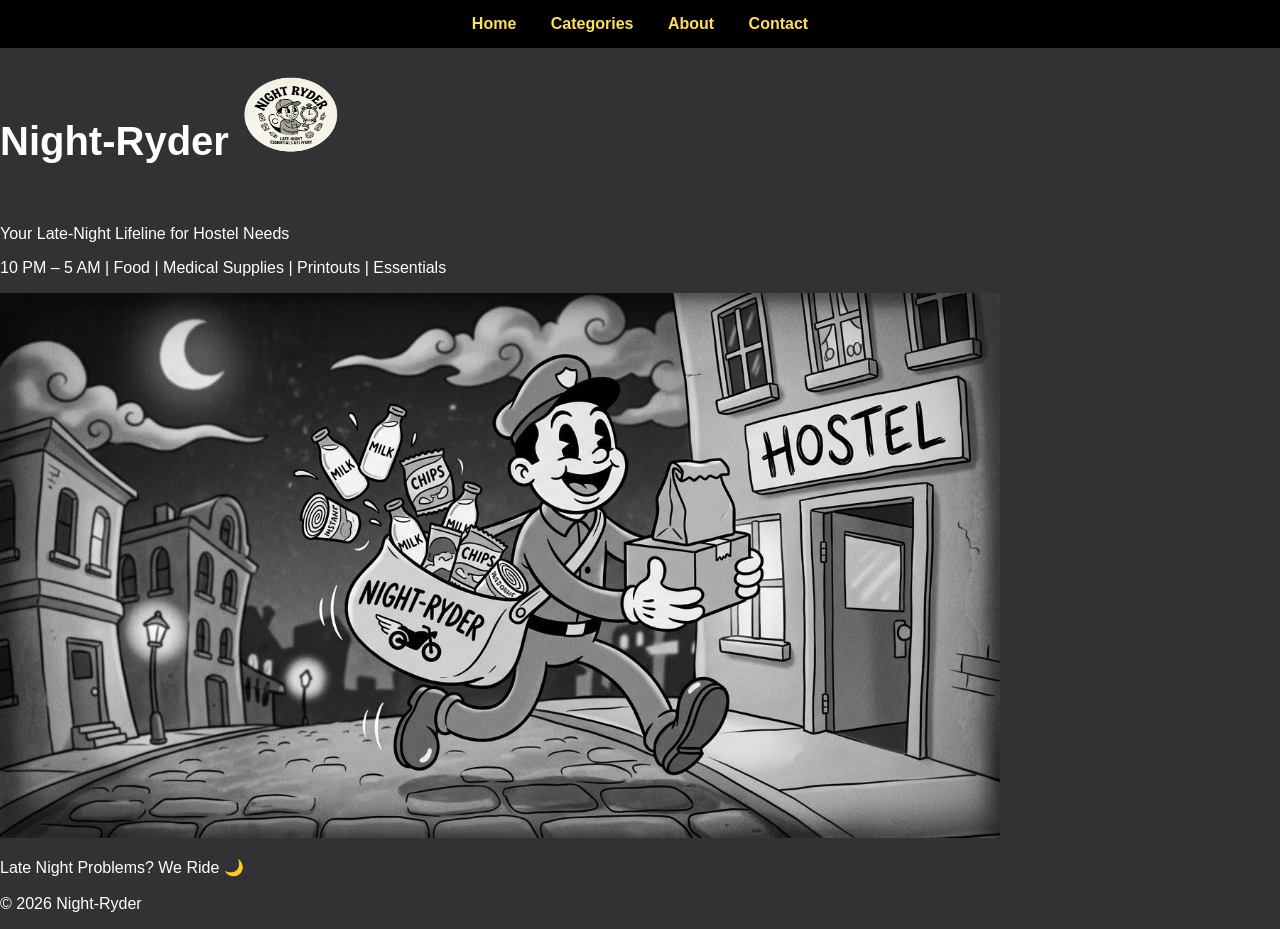
<file: index.html>
<!DOCTYPE html>
<head>
<title>Night-Ryder</title>
</head>
<body>
<link rel="stylesheet" href="ryder.css">
<nav>
<a href="index.html">Home</a>
<a href="categories.html">Categories</a>
<a href="about.html">About</a>
<a href="contact.html">Contact</a>
</nav>
<h1>Night-Ryder <img src="logo.png" height="80" width="100"> </h1> <br>
<p>Your Late-Night Lifeline for Hostel Needs</p>
<p>10 PM – 5 AM | Food | Medical Supplies | Printouts | Essentials</p>
<img src= "WhatsApp Image 2026-03-30 at 11.57.56 AM.jpeg" hight="750" width="1000">
<br>
<p>Late Night Problems? We Ride 🌙
<br><br>
© 2026 Night-Ryder</p>
</body>
</html>
</file>
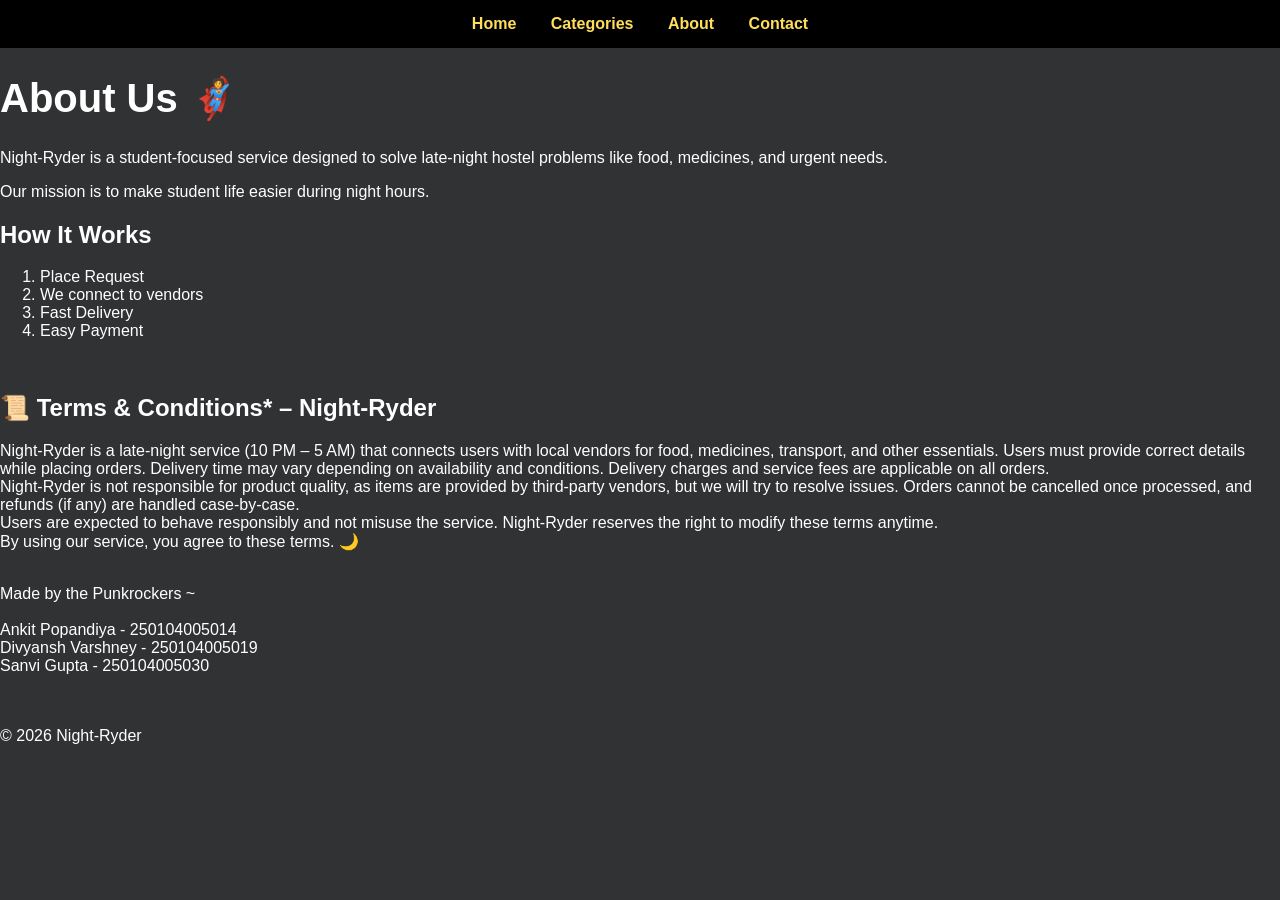
<file: about.html>
<!DOCTYPE html>
<head>
<title>Night-Ryder</title>
</head>
<body>
<link rel="stylesheet" href="ryder.css">
<nav>
<a href="index.html">Home</a>
<a href="categories.html">Categories</a>
<a href="about.html">About</a>
<a href="contact.html">Contact</a>
</nav>
<h1>About Us 🦸</h1>

<p>Night-Ryder is a student-focused service designed to solve late-night hostel problems like food, medicines, and urgent needs.</p>
<p>Our mission is to make student life easier during night hours.</p>

<h2>How It Works</h2>
<ol>
<li> Place Request</li>
<li>We connect to vendors</li>
<li>Fast Delivery</li>
<li>Easy Payment</li>
</ol>
<br>

<h2>📜 Terms & Conditions* – Night-Ryder</h2>

<p>Night-Ryder is a late-night service (10 PM – 5 AM) that connects users with local vendors for food, medicines, transport, and other essentials.
Users must provide correct details while placing orders. Delivery time may vary depending on availability and conditions. Delivery charges and service fees are applicable on all orders.<br>
Night-Ryder is not responsible for product quality, as items are provided by third-party vendors, but we will try to resolve issues. Orders cannot be cancelled once processed, and refunds (if any) are handled case-by-case.<br>
Users are expected to behave responsibly and not misuse the service. Night-Ryder reserves the right to modify these terms anytime.<br>
By using our service, you agree to these terms. 🌙</p>
  <br>
  Made by the Punkrockers ~<br>
  <br>
  Ankit Popandiya - 250104005014<br>
  Divyansh Varshney - 250104005019<br>
  Sanvi Gupta - 250104005030<br>
<br>
<br>
<p>© 2026 Night-Ryder</p>

</body>
</html>
</file>
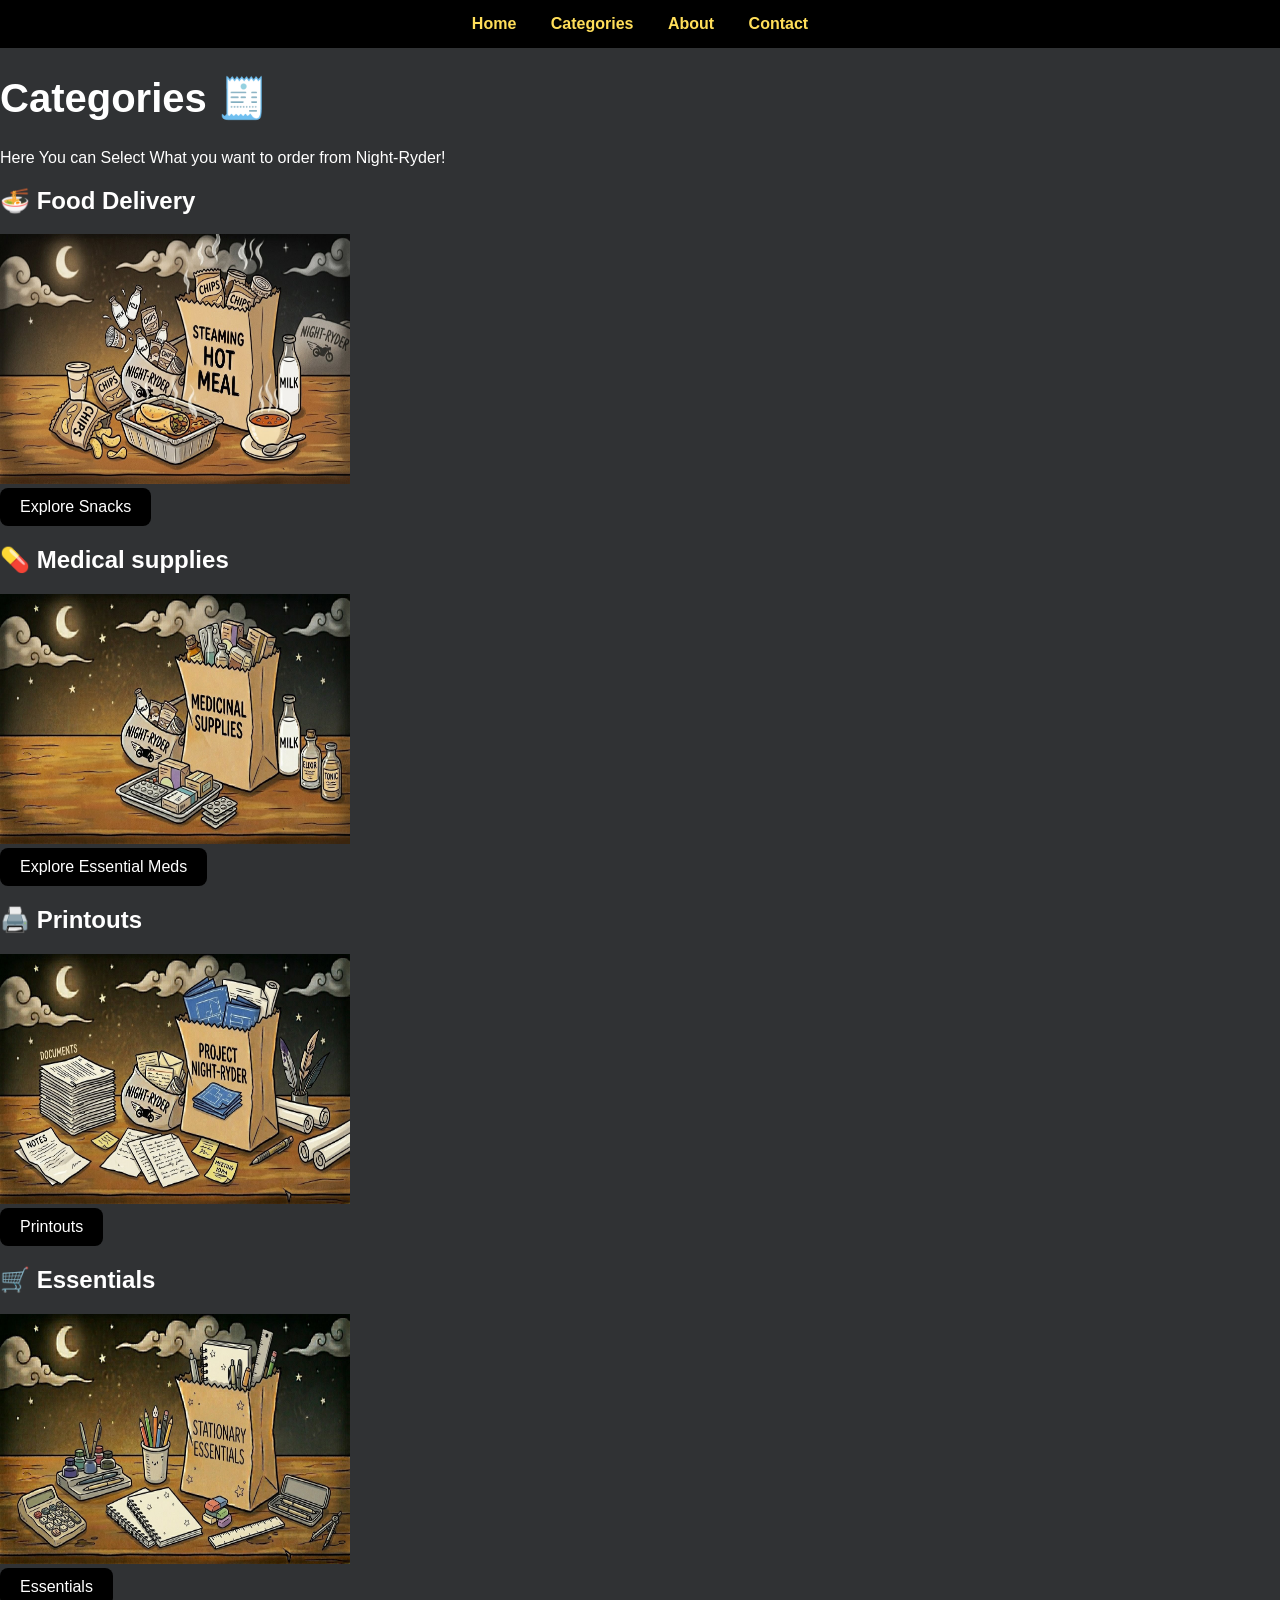
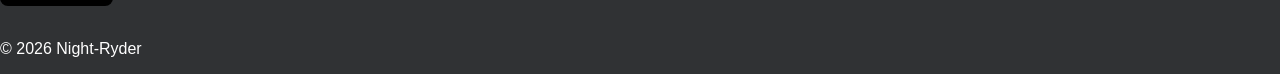
<file: categories.html>
<!DOCTYPE html>
<head>
<title>Night-Ryder</title>
</head>
<body>
<link rel="stylesheet" href="ryder.css">
<nav>
<a href="index.html">Home</a>
<a href="categories.html">Categories</a>
<a href="about.html">About</a>
<a href="contact.html">Contact</a>
</nav>
<h1>Categories 🧾 </h1>
<p> Here You can Select What you want to order from Night-Ryder! </p>
<h2>🍜 Food Delivery</h2>
<img src="WhatsApp Image 2026-03-30 at 1.35.02 PM.jpeg" height="250" width="350"><br>
<a href="food.html">
  <button class="btn">Explore Snacks</button></a>
<br>
<h2>💊 Medical supplies</H2>
<img src="WhatsApp Image 2026-03-30 at 1.39.19 PM.jpeg" height="250" width="350"><br>
<a href="meds.html">
  <button class="btn">Explore Essential Meds</button></a>
<br>
<h2>🖨️ Printouts</h2>
<img src="WhatsApp Image 2026-03-30 at 1.43.11 PM.jpeg" height="250" width="350"><br>
<a href="print.html">
  <button class="btn">Printouts</button></a>
<br>
<h2>🛒 Essentials</h2>
<img src="WhatsApp Image 2026-03-30 at 1.58.09 PM.jpeg" height="250" width="350"> <br>
<a href="essentials.html">
  <button class="btn">Essentials</button></a>
<br>
<br>
<p>© 2026 Night-Ryder</p>
</body>
</html>
</file>
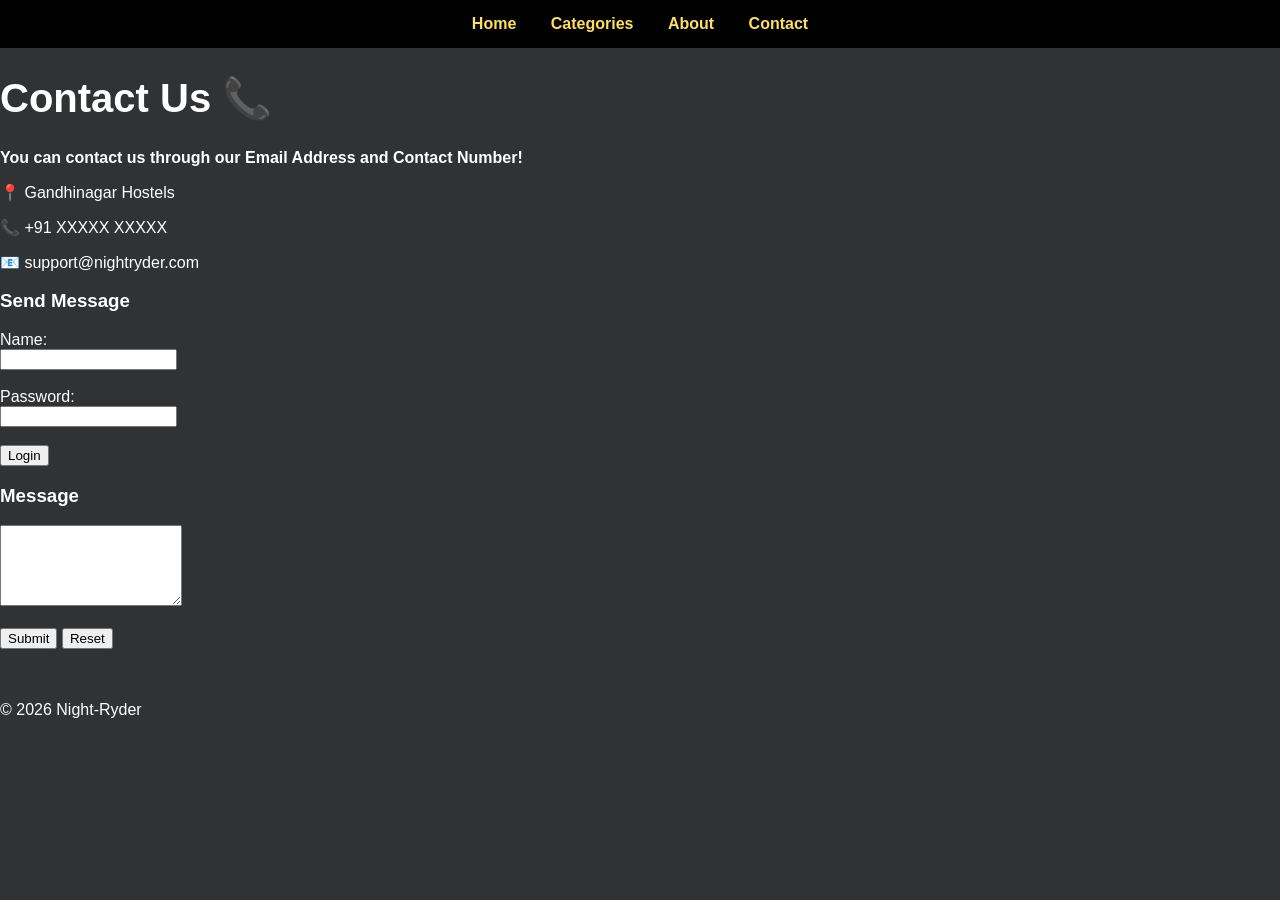
<file: contact.html>
<!DOCTYPE html>
<head>
<title>Night-Ryder</title>
</head>
<body>
<link rel="stylesheet" href="ryder.css">
<nav>
<a href="index.html">Home</a>
<a href="categories.html">Categories</a>
<a href="about.html">About</a>
<a href="contact.html">Contact</a>
</nav>
<h1>Contact Us 📞</h1> 
<p><b>You can contact us through our Email Address and Contact Number!</b></p>

<p> 📍 Gandhinagar Hostels</p>
<p> 📞 +91 XXXXX XXXXX</p>
<p> 📧 support@nightryder.com</p>
<h3> Send Message </h3>
<form>
<lable>Name:</lable><br>
<input type="text" name="username"><br> <br>
<lable>Password:</lable><br>
<input type="password" name="password"><br><br>
<input type="submit" value="Login"><br>
<h3>Message</h3>
<textarea rows="5" cols="20"></textarea><br><br>
<input type="submit" value="Submit">
<input type="Reset" value"Cancel">
</form>
<br>
<br>
<p>© 2026 Night-Ryder</p>

</body>
</html>
</file>
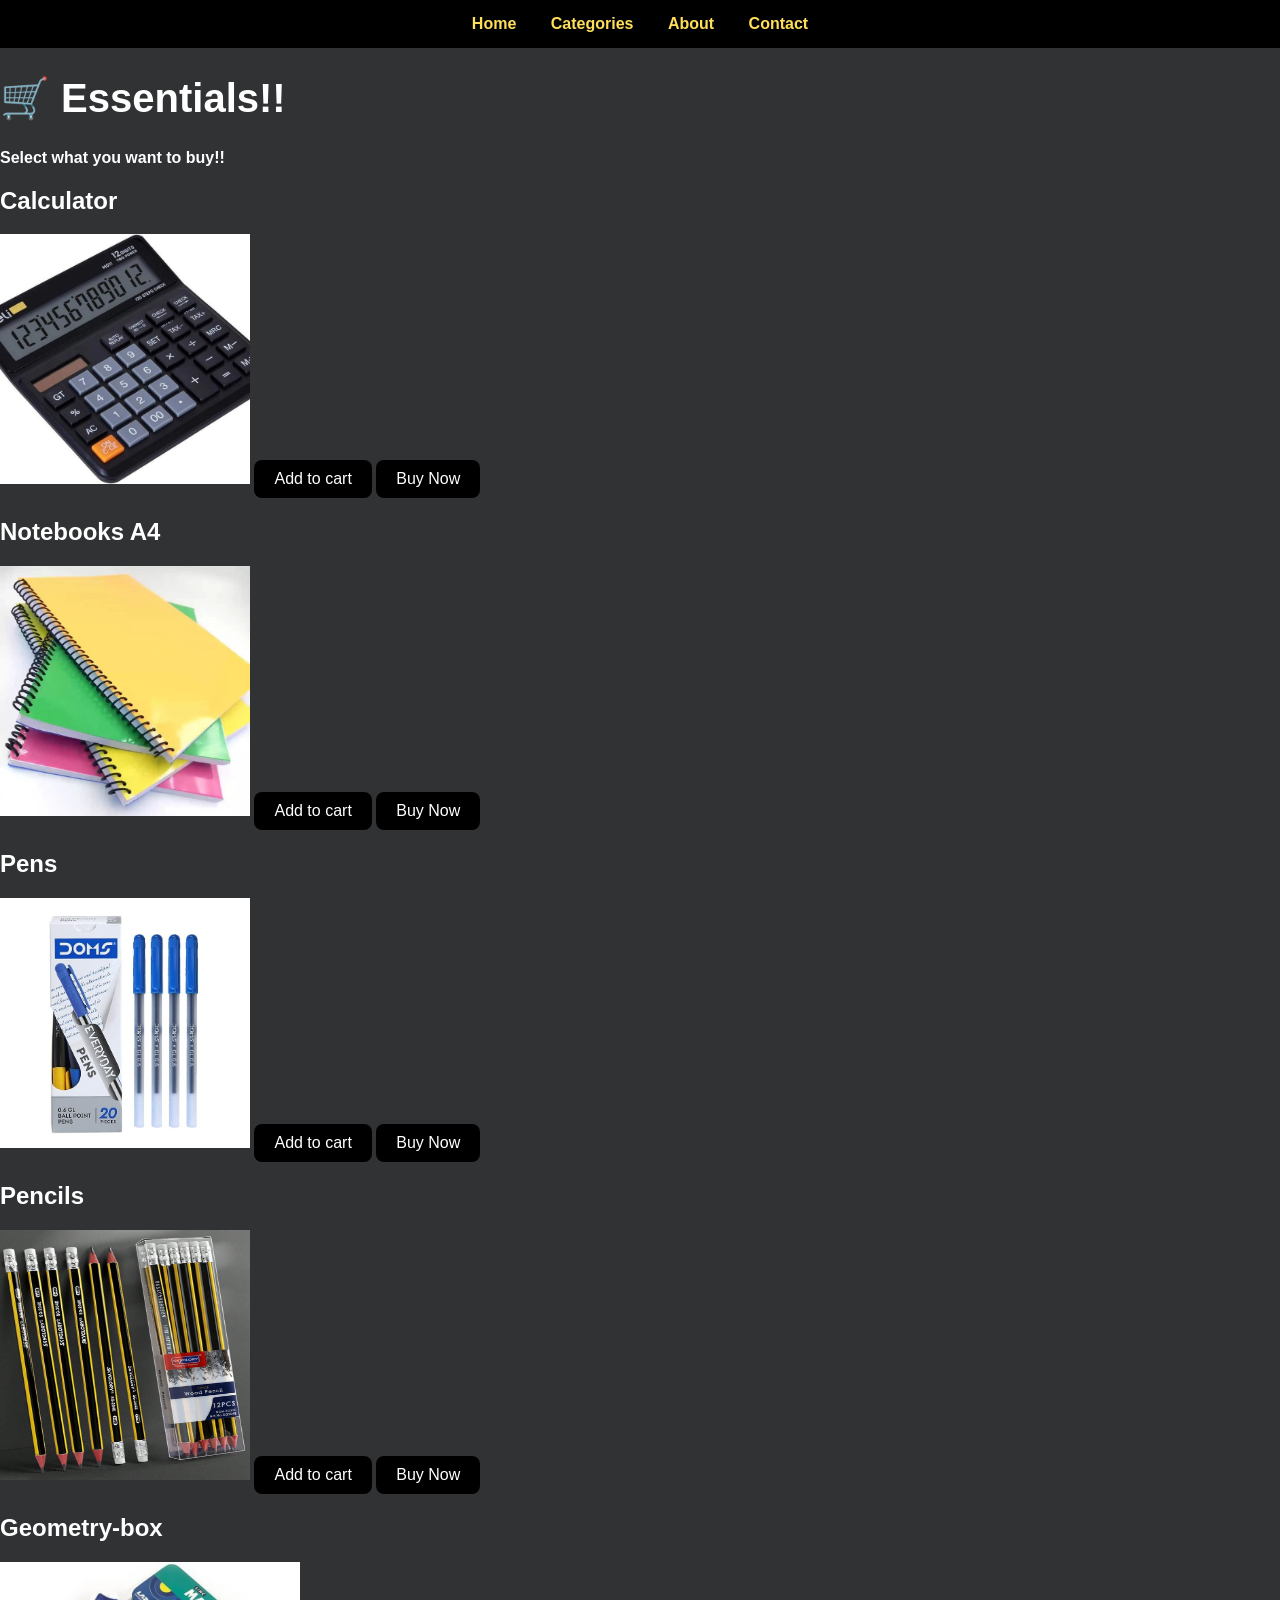
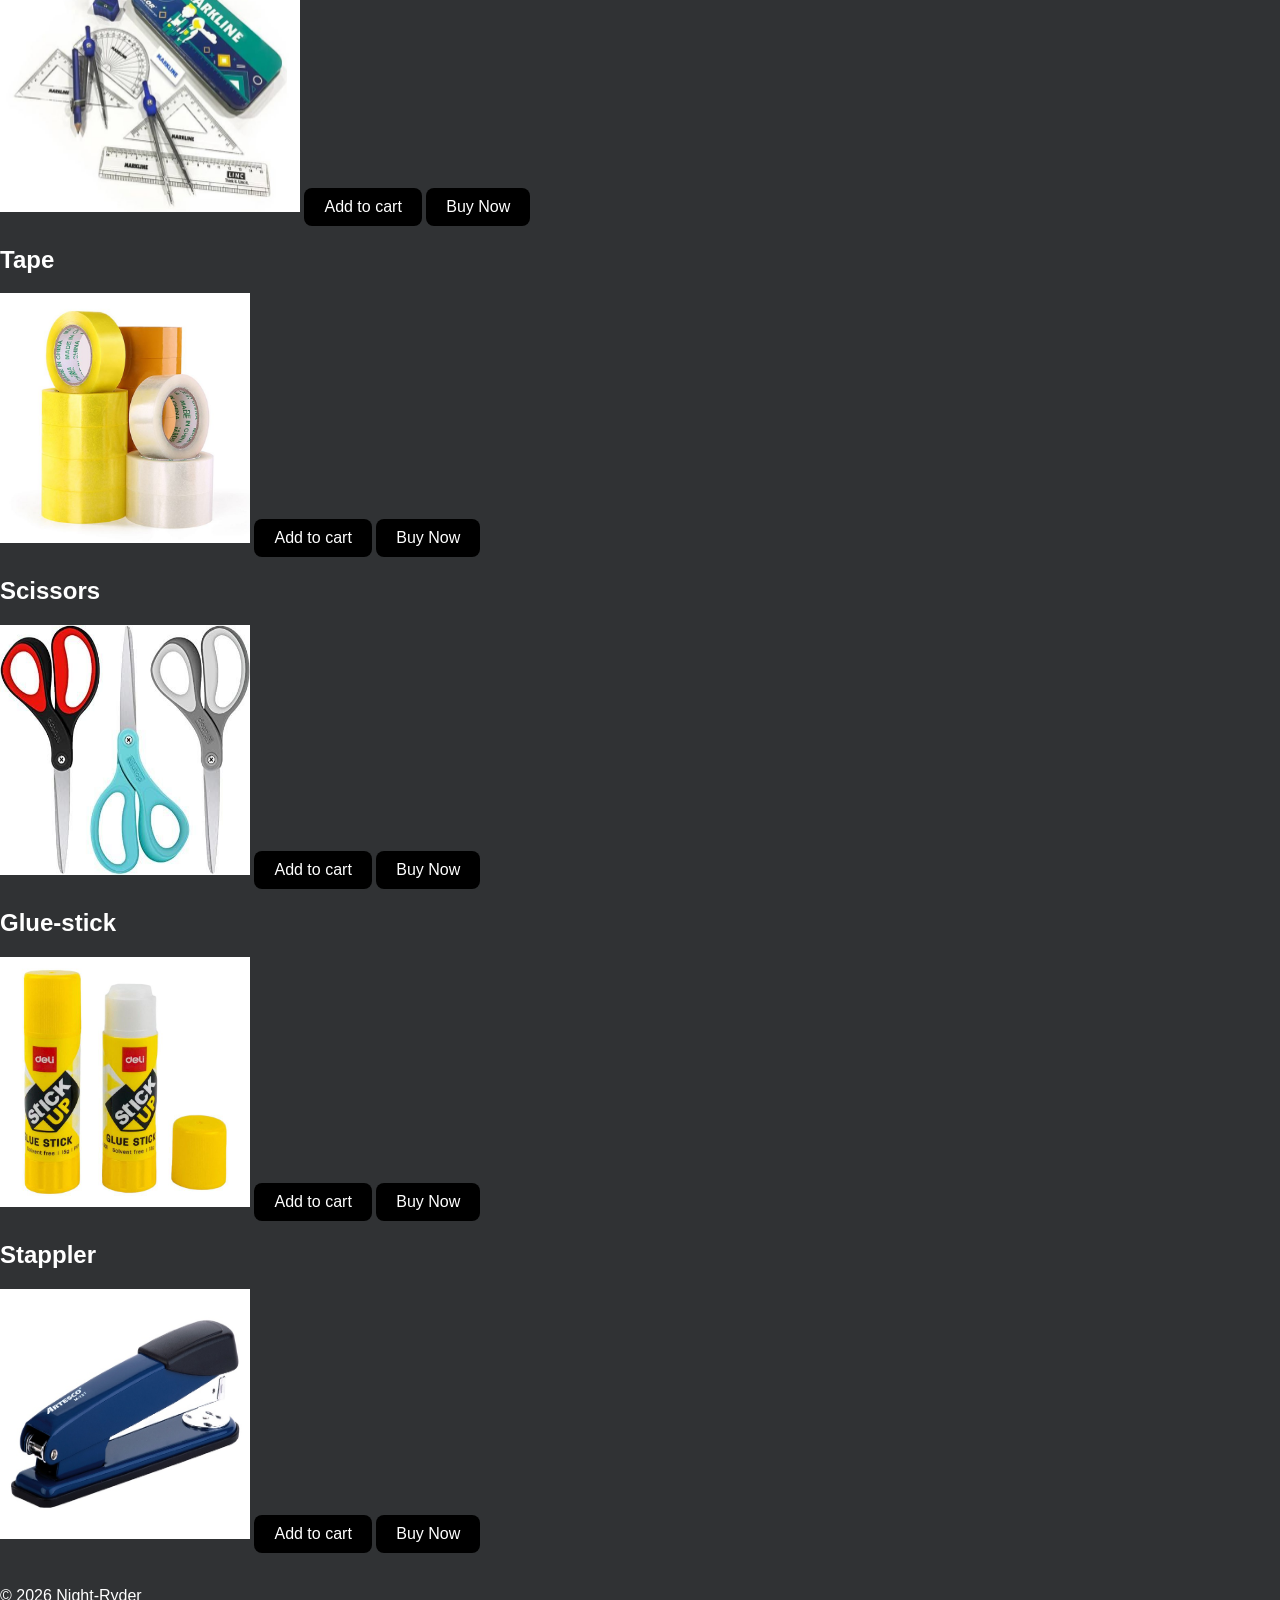
<file: essentials.html>
<!DOCTYPE html>
<head>
<title>Night-Ryder</title>
</head>
<body>
<link rel="stylesheet" href="ryder.css">
<nav>
<a href="index.html">Home</a>
<a href="categories.html">Categories</a>
<a href="about.html">About</a>
<a href="contact.html">Contact</a>
</nav>
<h1> 🛒 Essentials!!</h1>
<p><b>Select what you want to buy!!</b></p>

<h2>Calculator</h2>
<img src="WhatsApp Image 2026-03-30 at 3.43.46 PM calce.jpeg" height="250" width="250">
<button class="btn">Add to cart</button>
<button class="btn">Buy Now</button>
<br>
<h2>Notebooks A4</h2>
<img src="WhatsApp Image 2026-03-30 at 3.43.47 PM notebook.jpeg" height="250" width="250">
<button class="btn">Add to cart</button>
<button class="btn">Buy Now</button>
<br>
<h2>Pens</h2>
<img src="WhatsApp Image 2026-03-30 at 3.43.47 PM pens.jpeg" height="250" width="250">
<button class="btn">Add to cart</button>
<button class="btn">Buy Now</button>
<br>
<h2>Pencils</h2>
<img src="WhatsApp Image 2026-03-30 at 3.43.47 PM pencils.jpeg" height="250" width="250">
<button class="btn">Add to cart</button>
<button class="btn">Buy Now</button>
<br>
<h2>Geometry-box</h2>
<img src="WhatsApp Image 2026-03-30 at 3.43.48 PM gb.jpeg" height="250" width="300">
<button class="btn">Add to cart</button>
<button class="btn">Buy Now</button>
<br>
<h2>Tape</h2>
<img src="WhatsApp Image 2026-03-30 at 3.43.47 PM tape.jpeg" height="250" width="250">
<button class="btn">Add to cart</button>
<button class="btn">Buy Now</button>
<br>
<h2>Scissors</h2>
<img src="WhatsApp Image 2026-03-30 at 3.43.48 PM ss.jpeg" height="250" width="250">
<button class="btn">Add to cart</button>
<button class="btn">Buy Now</button>
<br>
<h2>Glue-stick</h2>
<img src="WhatsApp Image 2026-03-30 at 3.43.48 PM glue stick.jpeg" height="250" width="250">
<button class="btn">Add to cart</button>
<button class="btn">Buy Now</button>
<br>
<h2>Stappler</h2>
<img src="WhatsApp Image 2026-03-30 at 3.43.48 PM stplr.jpeg" height="250" width="250">
<button class="btn">Add to cart</button>
<button class="btn">Buy Now</button>


<br>
<br>
<p>© 2026 Night-Ryder</p>
</body>
</html>
</file>
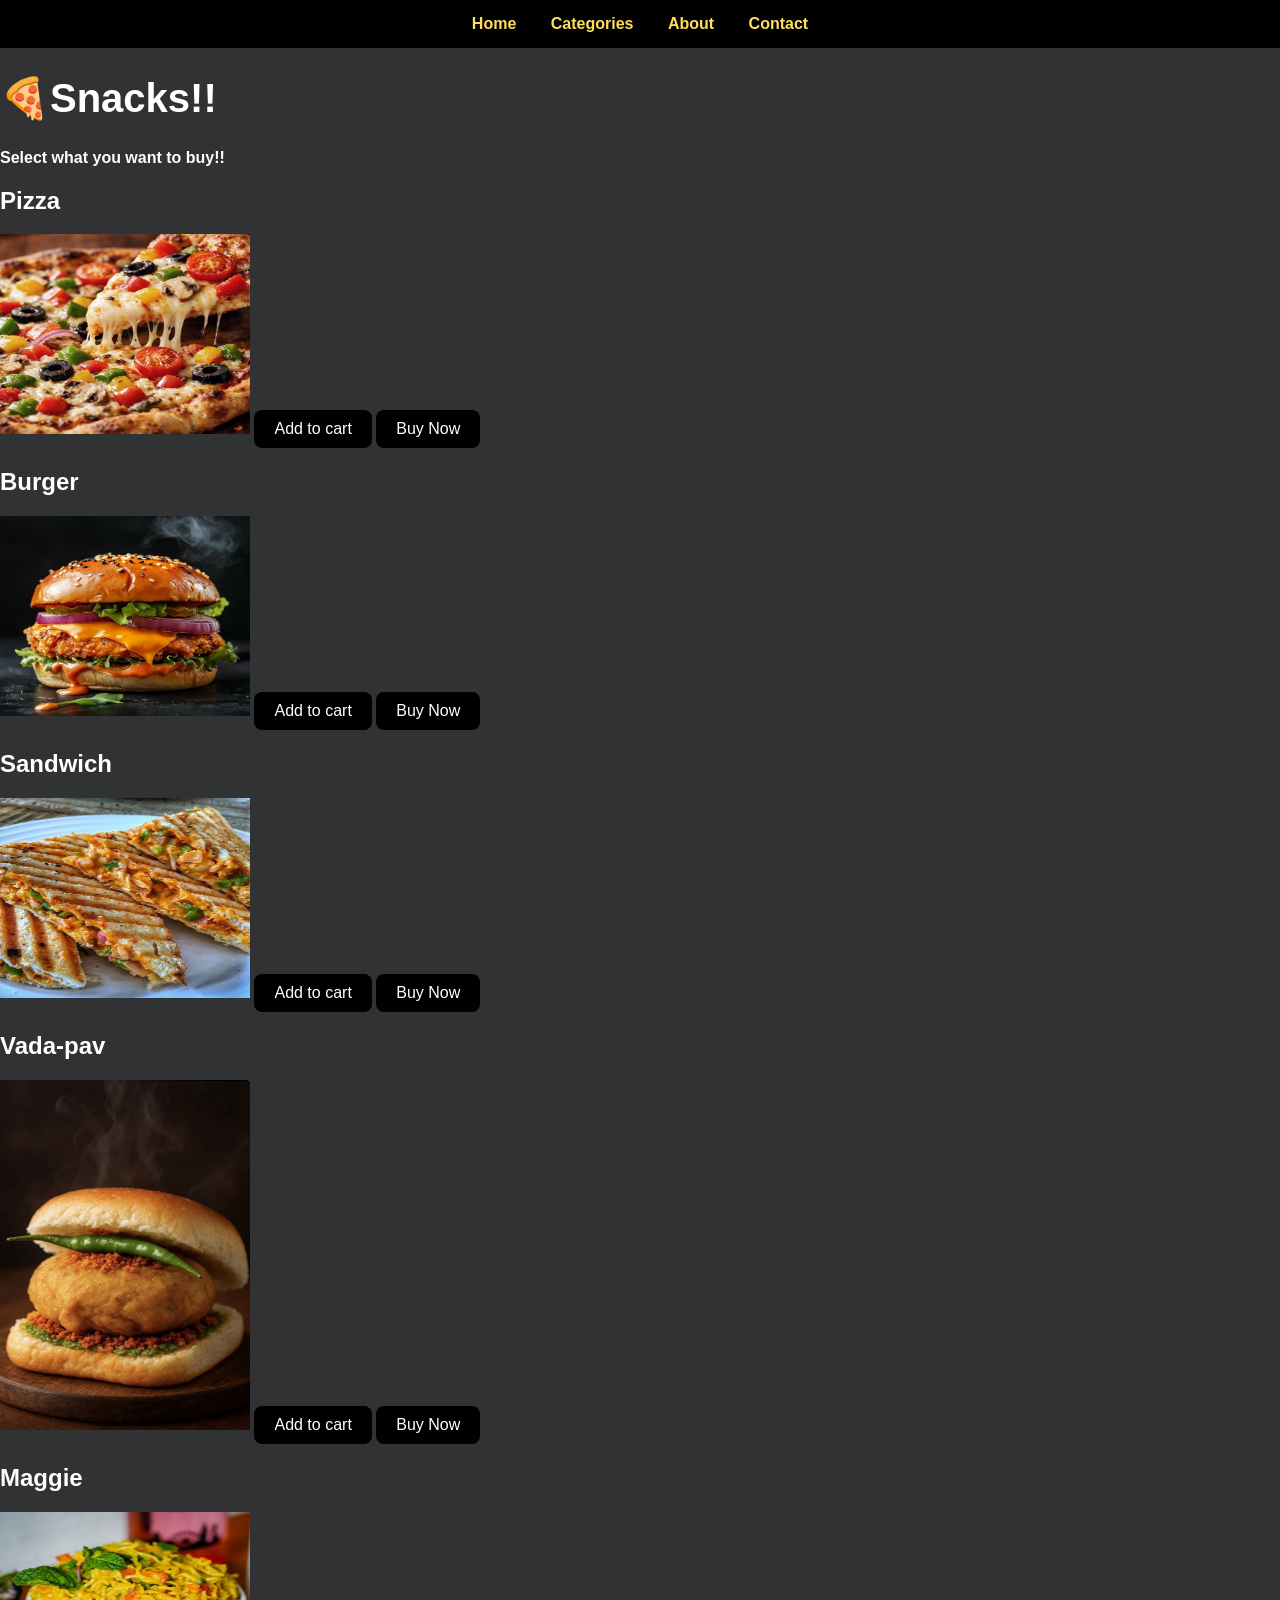
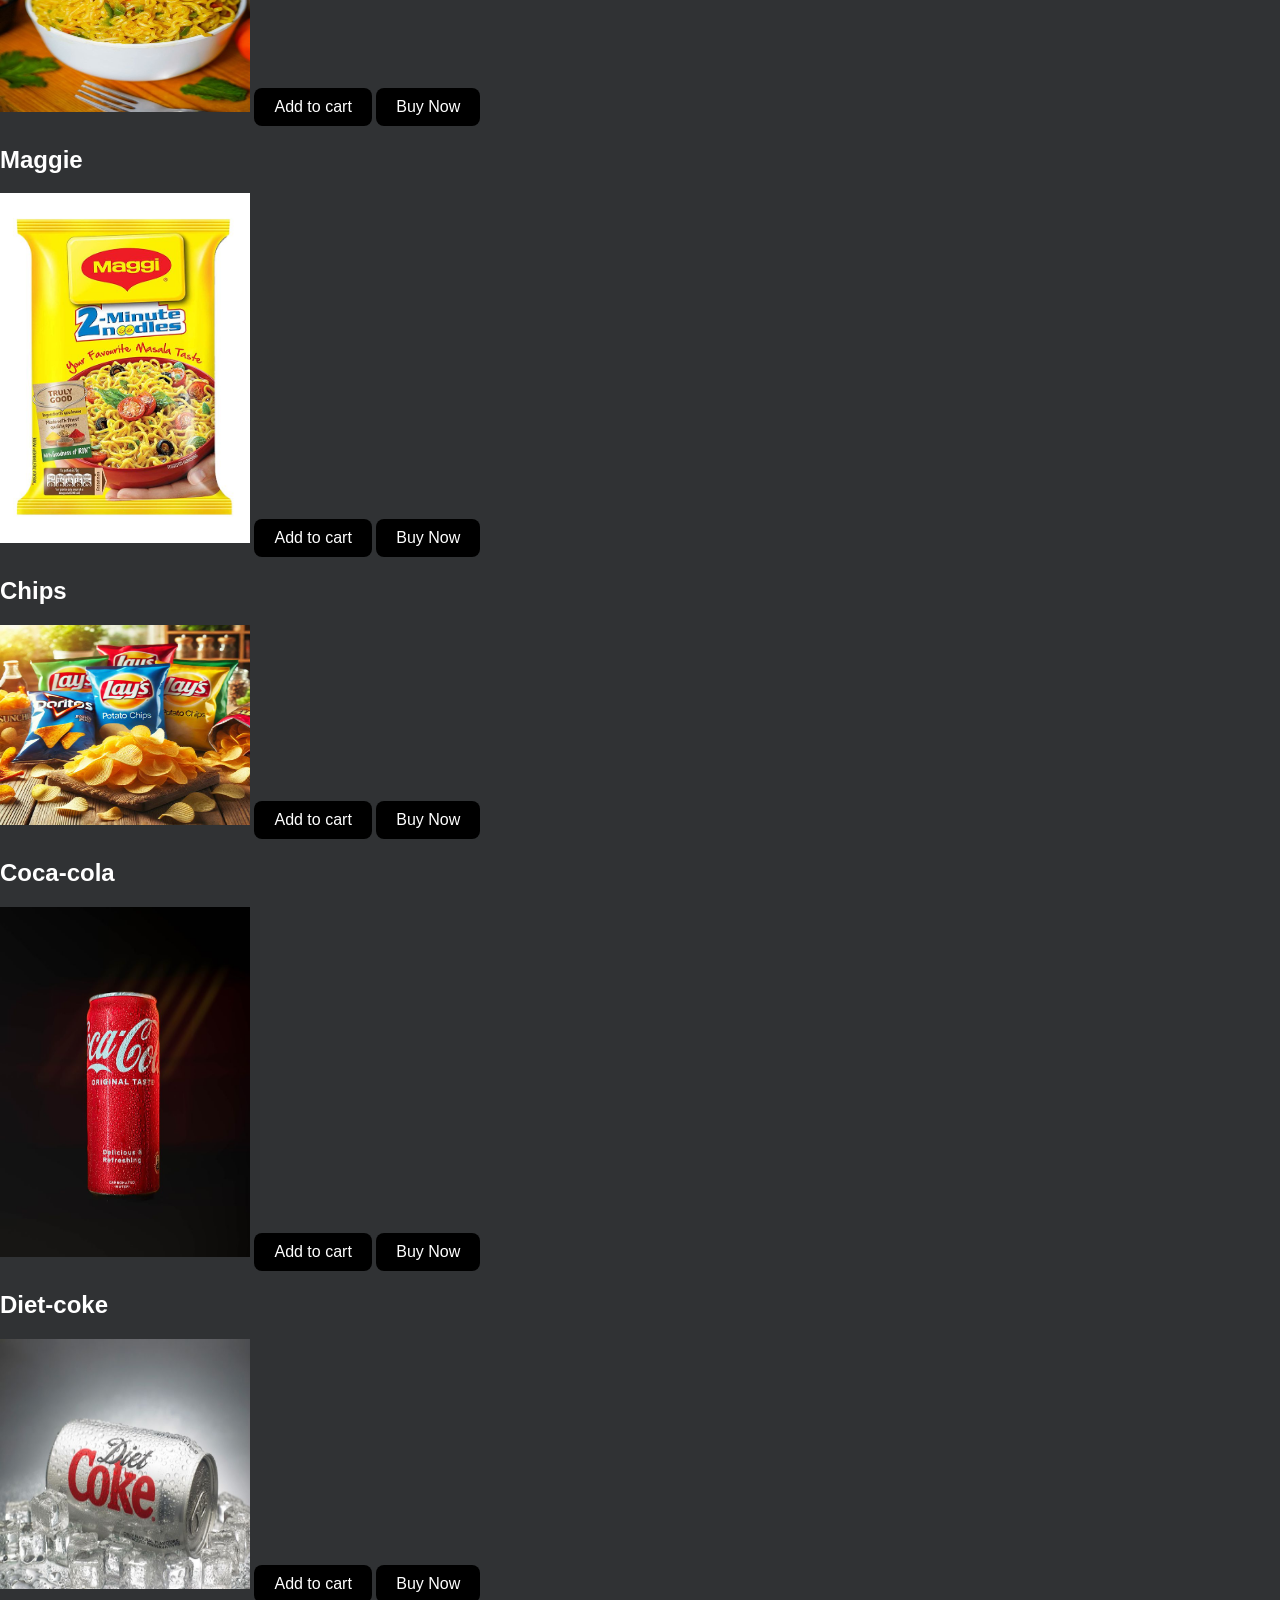
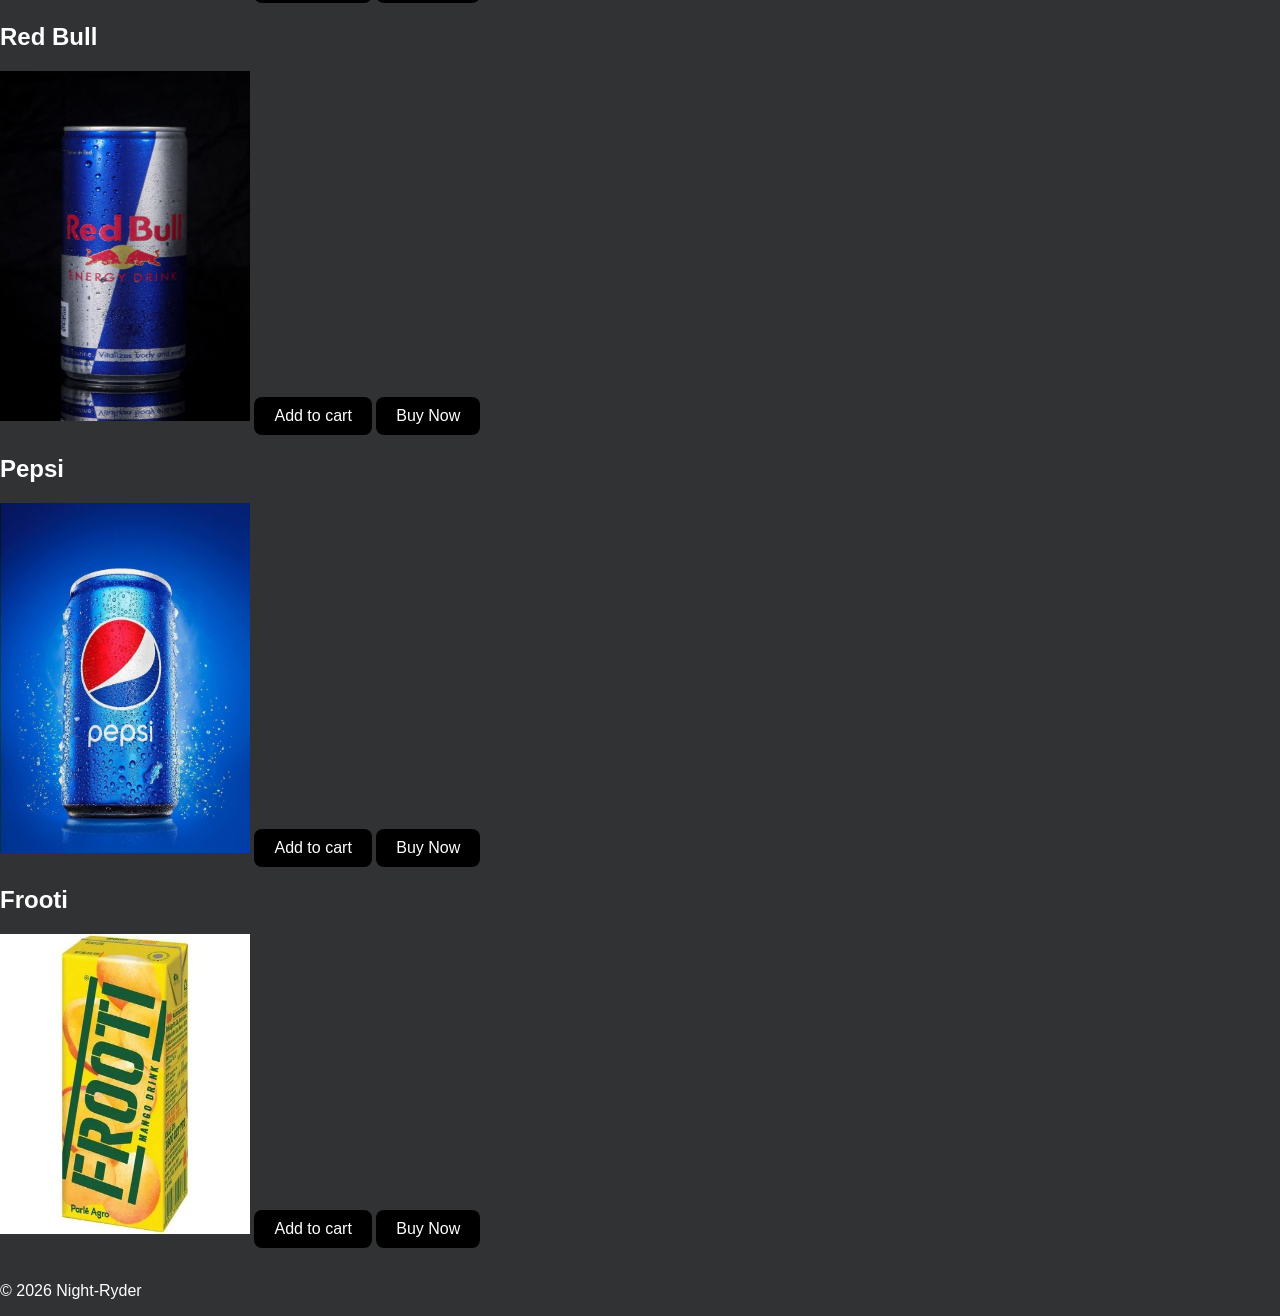
<file: food.html>
<!DOCTYPE html>
<head>
<title>Night-Ryder</title>
</head>
<body>
<link rel="stylesheet" href="ryder.css">
<nav>
<a href="index.html">Home</a>
<a href="categories.html">Categories</a>
<a href="about.html">About</a>
<a href="contact.html">Contact</a>
</nav>

<h1> 🍕Snacks!!</h1>
<p><b>Select what you want to buy!!</b></p>

<h2>Pizza</h2>
<img src="WhatsApp Image 2026-03-30 at 3.40.12 PM.jpeg" height="200" width="250">
<button class="btn">Add to cart</button>
<button class="btn">Buy Now</button>
<br>
<h2>Burger</h2>
<img src="WhatsApp Image 2026-03-30 at 3.40.13 PM.jpeg" height="200" width="250">
<button class="btn">Add to cart</button>
<button class="btn">Buy Now</button>
<br>
<h2>Sandwich</h2>
<img src="WhatsApp Image 2026-03-30 at 3.40.13 PM (1).jpeg" height="200" width="250">
<button class="btn">Add to cart</button>
<button class="btn">Buy Now</button>
<br>
<h2>Vada-pav</h2>
<img src="WhatsApp Image 2026-03-30 at 3.40.12 vada-pav.jpeg" height="350" width="250">
<button class="btn">Add to cart</button>
<button class="btn">Buy Now</button>
<br>
<h2>Maggie</h2>
<img src="WhatsApp Image 2026-03-30 at 3.40.13 PM cooked-maggie.jpeg" height="200" width="250">
<button class="btn">Add to cart</button>
<button class="btn">Buy Now</button>
<br>
<h2>Maggie</h2>
<img src="WhatsApp Image 2026-03-30 at 3.40.14 PM maggie.jpeg" height="350" width="250">
<button class="btn">Add to cart</button>
<button class="btn">Buy Now</button>
<br>
<h2>Chips</h2>
<img src="WhatsApp Image 2026-03-30 at 3.40.13 PM chips.jpeg" height="200" width="250">
<button class="btn">Add to cart</button>
<button class="btn">Buy Now</button>
<br>
<h2>Coca-cola</h2>
<img src="WhatsApp Image 2026-03-30 at 3.40.15 PM coca-cola.jpeg" height="350" width="250">
<button class="btn">Add to cart</button>
<button class="btn">Buy Now</button>
<br>
<h2>Diet-coke</h2>
<img src="WhatsApp Image 2026-03-30 at 3.40.15 PM diet coke.jpeg" height="250" width="250">
<button class="btn">Add to cart</button>
<button class="btn">Buy Now</button>
<br>
<h2>Red Bull</h2>
<img src="WhatsApp Image 2026-03-30 at 3.40.14 PM red bull.jpeg" height="350" width="250">
<button class="btn">Add to cart</button>
<button class="btn">Buy Now</button>
<br>
<h2>Pepsi</h2>
<img src="WhatsApp Image 2026-03-30 at 3.40.14 PM pepsi.jpeg" height="350" width="250">
<button class="btn">Add to cart</button>
<button class="btn">Buy Now</button>
<br>
<h2>Frooti</h2>
<img src="WhatsApp Image 2026-03-30 at 3.40.14 PM frooti.jpeg" height="300" width="250">
<button class="btn">Add to cart</button>
<button class="btn">Buy Now</button>

<br>
<br>
<p>© 2026 Night-Ryder</p>
</body>
</html>
</file>
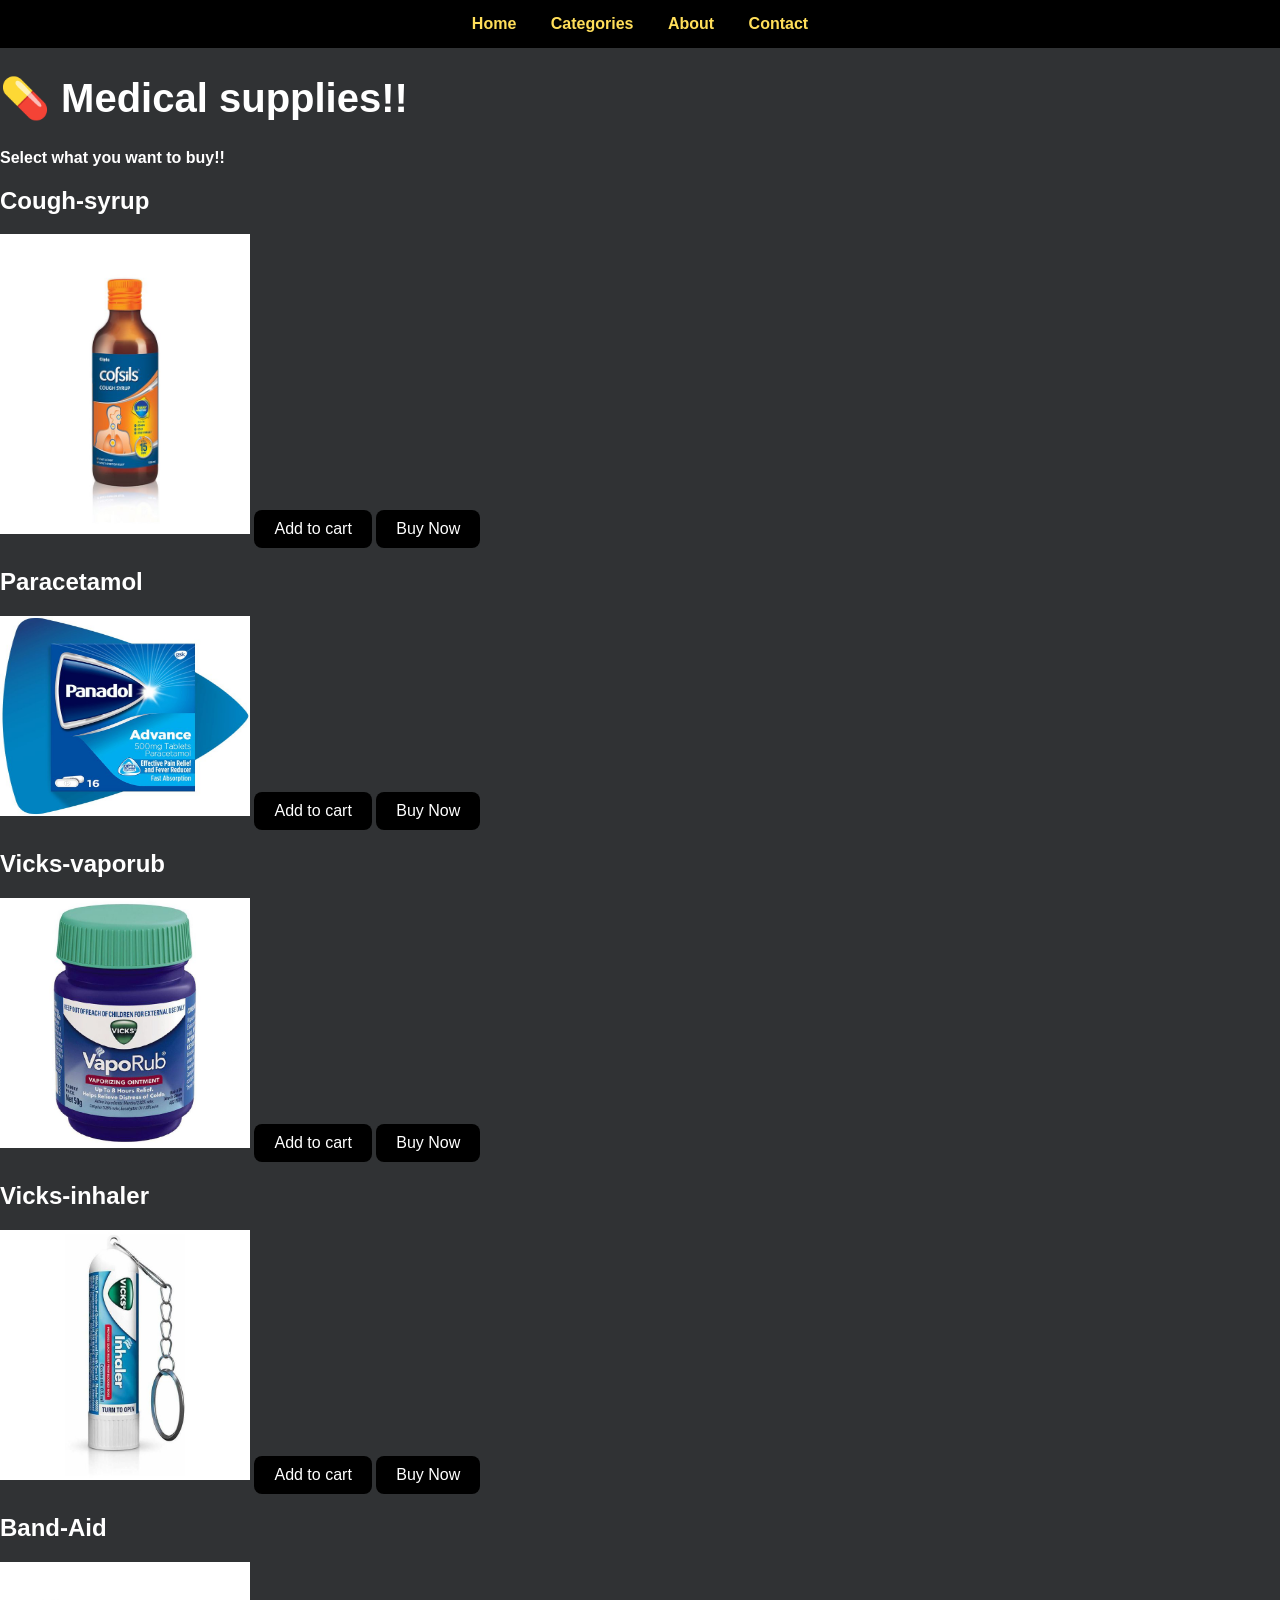
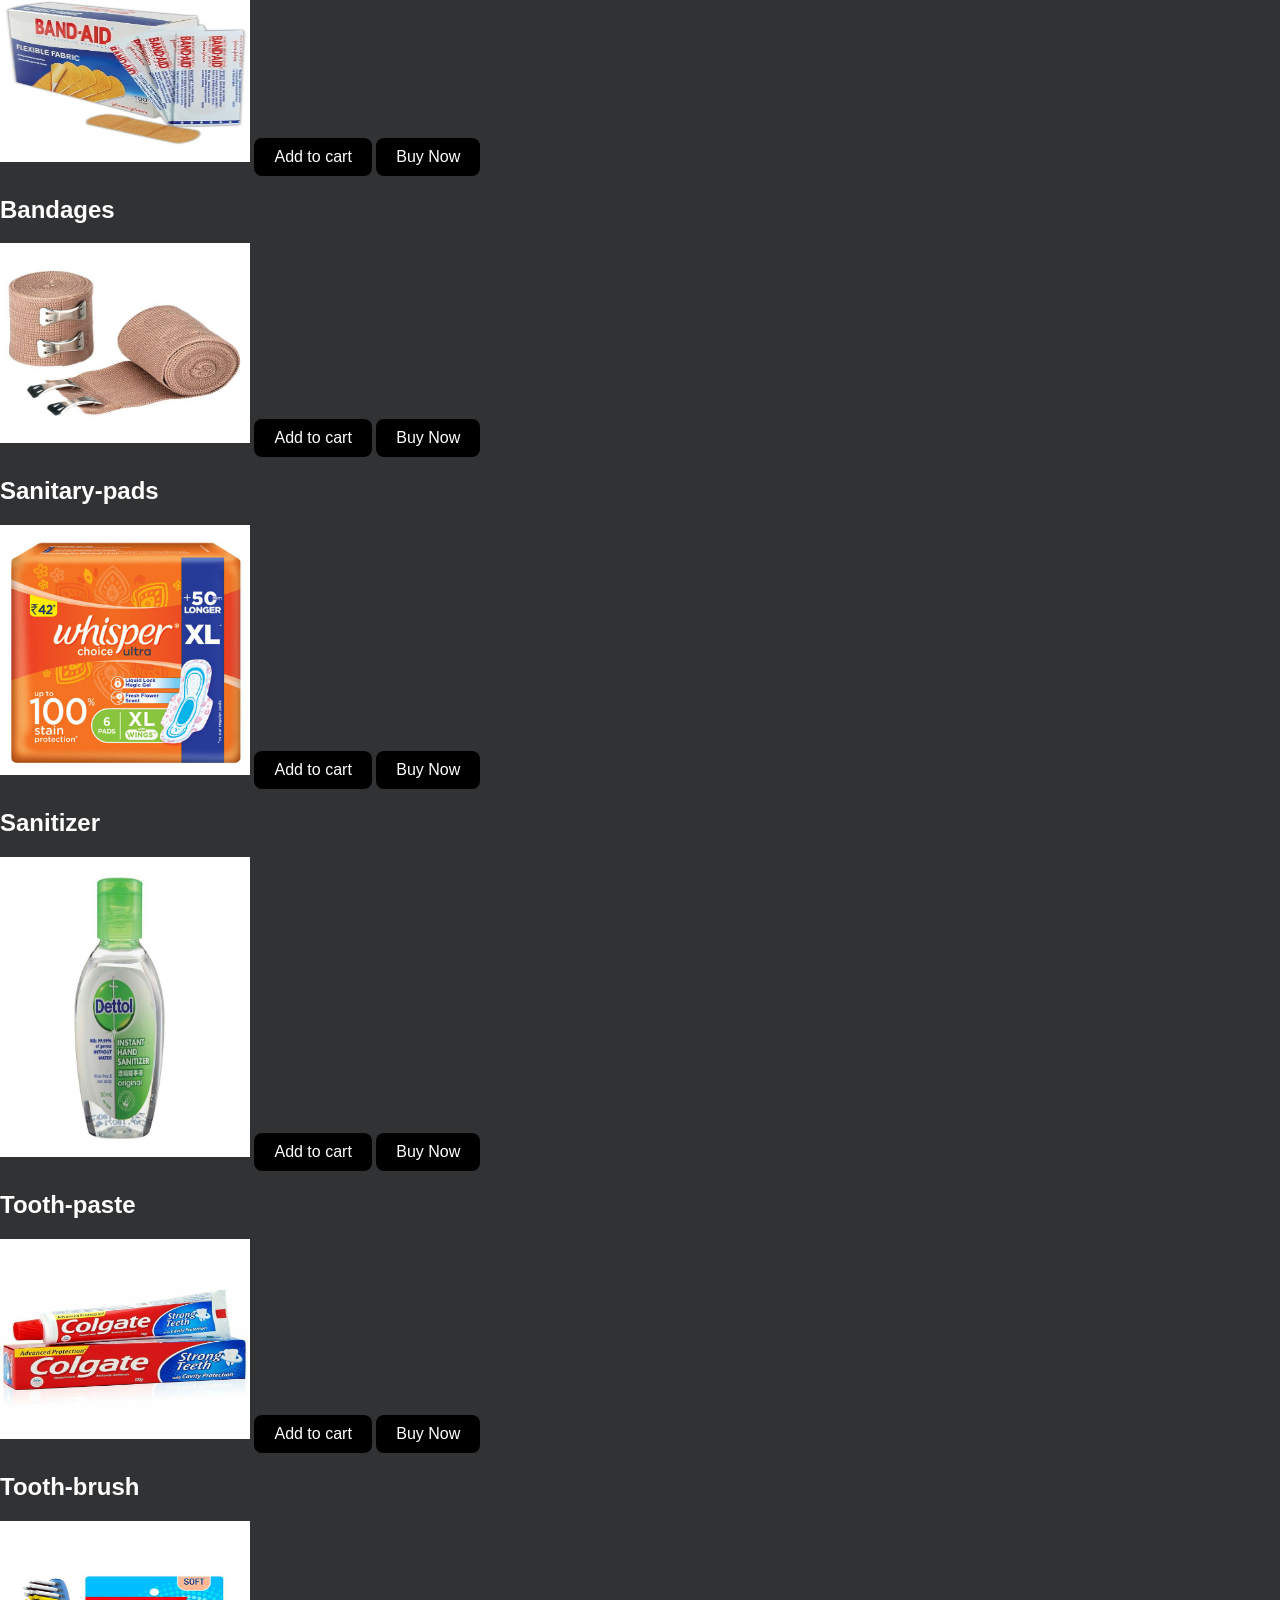
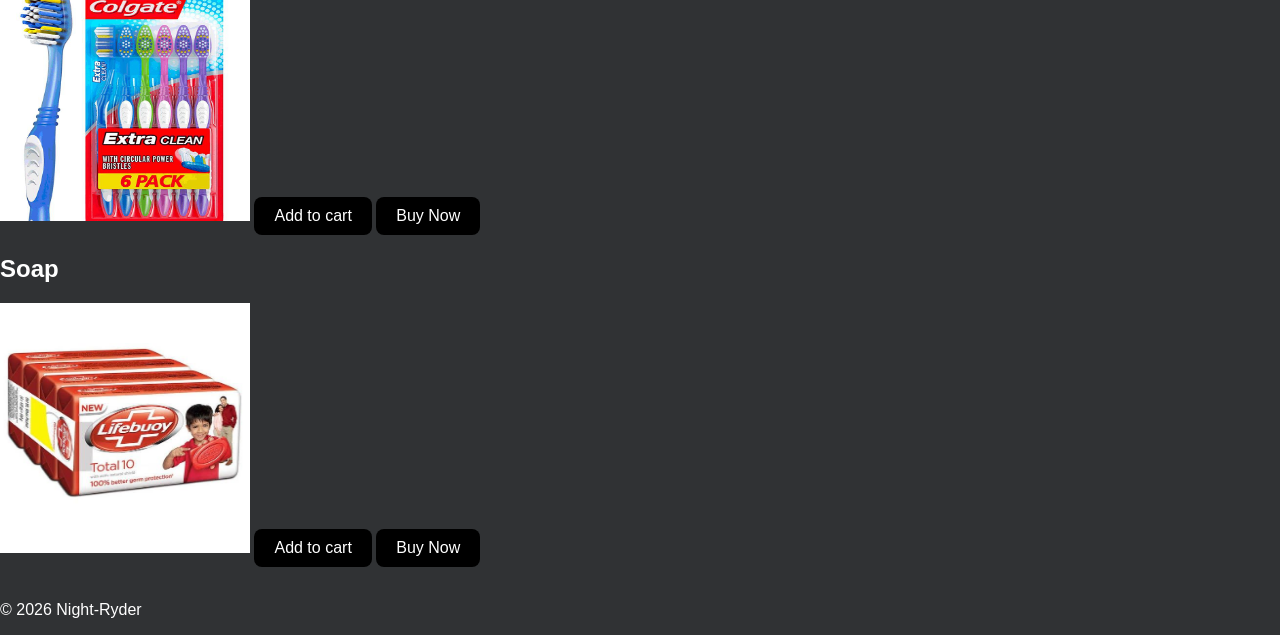
<file: meds.html>
<!DOCTYPE html>
<head>
<title>Night-Ryder</title>
</head>
<body>
<link rel="stylesheet" href="ryder.css">
<nav>
<a href="index.html">Home</a>
<a href="categories.html">Categories</a>
<a href="about.html">About</a>
<a href="contact.html">Contact</a>
</nav>
<h1> 💊 Medical supplies!!</h1>
<p><b>Select what you want to buy!!</b></p>
<h2>Cough-syrup</h2>
<img src="WhatsApp Image 2026-03-30 at 3.43.10 PM cough syrup.jpeg" height="300" width="250">
<button class="btn">Add to cart</button>
<button class="btn">Buy Now</button>
<br>
<h2>Paracetamol</h2>
<img src="WhatsApp Image 2026-03-30 at 3.43.10 PM paracetamol.jpeg" height="200" width="250">
<button class="btn">Add to cart</button>
<button class="btn">Buy Now</button>
<br>
<h2>Vicks-vaporub</h2>
<img src="WhatsApp Image 2026-03-30 at 3.43.10 PM vicks vr.jpeg" height="250" width="250">
<button class="btn">Add to cart</button>
<button class="btn">Buy Now</button>
<br>
<h2>Vicks-inhaler</h2>
<img src="WhatsApp Image 2026-03-30 at 3.43.11 PM vicks in.jpeg" height="250" width="250">
<button class="btn">Add to cart</button>
<button class="btn">Buy Now</button>
<br>
<h2>Band-Aid</h2>
<img src="WhatsApp Image 2026-03-30 at 3.43.11 PM band-aid.jpeg" height="200" width="250">
<button class="btn">Add to cart</button>
<button class="btn">Buy Now</button>
<br>
<h2>Bandages</h2>
<img src="WhatsApp Image 2026-03-30 at 3.43.11 PM bandages.jpeg" height="200" width="250">
<button class="btn">Add to cart</button>
<button class="btn">Buy Now</button>
<br>
<h2>Sanitary-pads</h2>
<img src="WhatsApp Image 2026-03-30 at 3.43.11 PM pads.jpeg" height="250" width="250">
<button class="btn">Add to cart</button>
<button class="btn">Buy Now</button>
<br>
<h2>Sanitizer</h2>
<img src="WhatsApp Image 2026-03-30 at 3.43.12 PM sanititizer.jpeg" height="300" width="250">
<button class="btn">Add to cart</button>
<button class="btn">Buy Now</button>
<br>
<h2>Tooth-paste</h2>
<img src="WhatsApp Image 2026-03-30 at 3.43.12 PM paste.jpeg" height="200" width="250">
<button class="btn">Add to cart</button>
<button class="btn">Buy Now</button>
<br>
<h2>Tooth-brush</h2>
<img src="WhatsApp Image 2026-03-30 at 3.43.13 PM brush.jpeg" height="300" width="250">
<button class="btn">Add to cart</button>
<button class="btn">Buy Now</button>
<br>
<h2>Soap</h2>
<img src="WhatsApp Image 2026-03-30 at 3.43.12 PM soap.jpeg" height="250" width="250">
<button class="btn">Add to cart</button>
<button class="btn">Buy Now</button>

<br>
<br>
<p>© 2026 Night-Ryder</p>
</body>
</html>
</file>
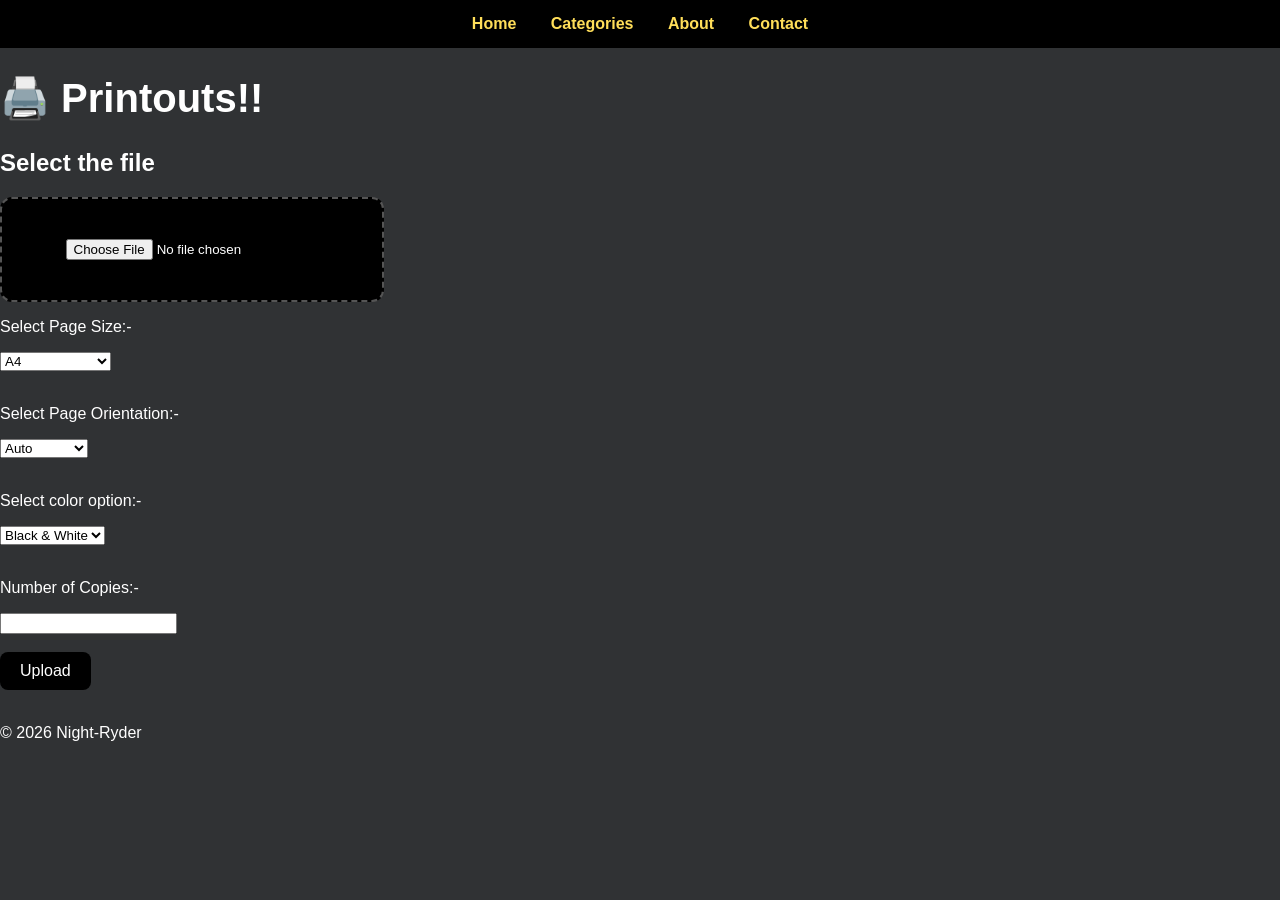
<file: print.html>
<!DOCTYPE html>
<html>
<head>
<title>Night-Ryder</title>
</head>
<body>
<link rel="stylesheet" href="ryder.css">
<nav>
<a href="index.html">Home</a>
<a href="categories.html">Categories</a>
<a href="about.html">About</a>
<a href="contact.html">Contact</a>
</nav>
<h1> 🖨️ Printouts!!</h1>

<h2>Select the file</h2>
<form class="upload-box"><input type="file" name="file"></form>

<p>Select Page Size:- </p>
<select> 
<option>A4</option>
<option>A5</option>
<option>A3</option>
<option>Passport-size</option>
<option>Debit card size</option></select><br><br>
<p>Select Page Orientation:- <p>
<select>
<option>Auto</option>
<option>Portrait</option>
<option>Landscape</option>
</select><br><br>
<p>Select color option:- <p>
<select>
<option>Black & White</option>
<option>Color</option>
</select><br><br>
<p>Number of Copies:- </p>
<input type="numbers" name="numbers">
<br><br>
<button class="btn">Upload</button>


<br>
<br>
<p>© 2026 Night-Ryder</p>
</body>
</html>
</file>
<file: ryder.css>
body {
  margin: 0;
  font-family: Arial, sans-serif;
  background-color: #303234;
  color: white;
}
nav {
  background: black;
  padding: 15px;
  text-align: center;
}
nav a {
  color: #FFDE59;
  margin: 0 15px;
  text-decoration: none;
  font-weight: bold;

}
 h1 {
  font-size: 40px;
}


.btn {
  background-color: black;
  color: white;
  padding: 10px 20px;
  border: none;
  border-radius: 8px;
  font-size: 16px;
}

.upload-box {
            background-color: black;
            border: 2px dashed #555;
            padding: 40px;
            text-align: center;
            border-radius: 12px;
            width: 300px; 
}
</file>
